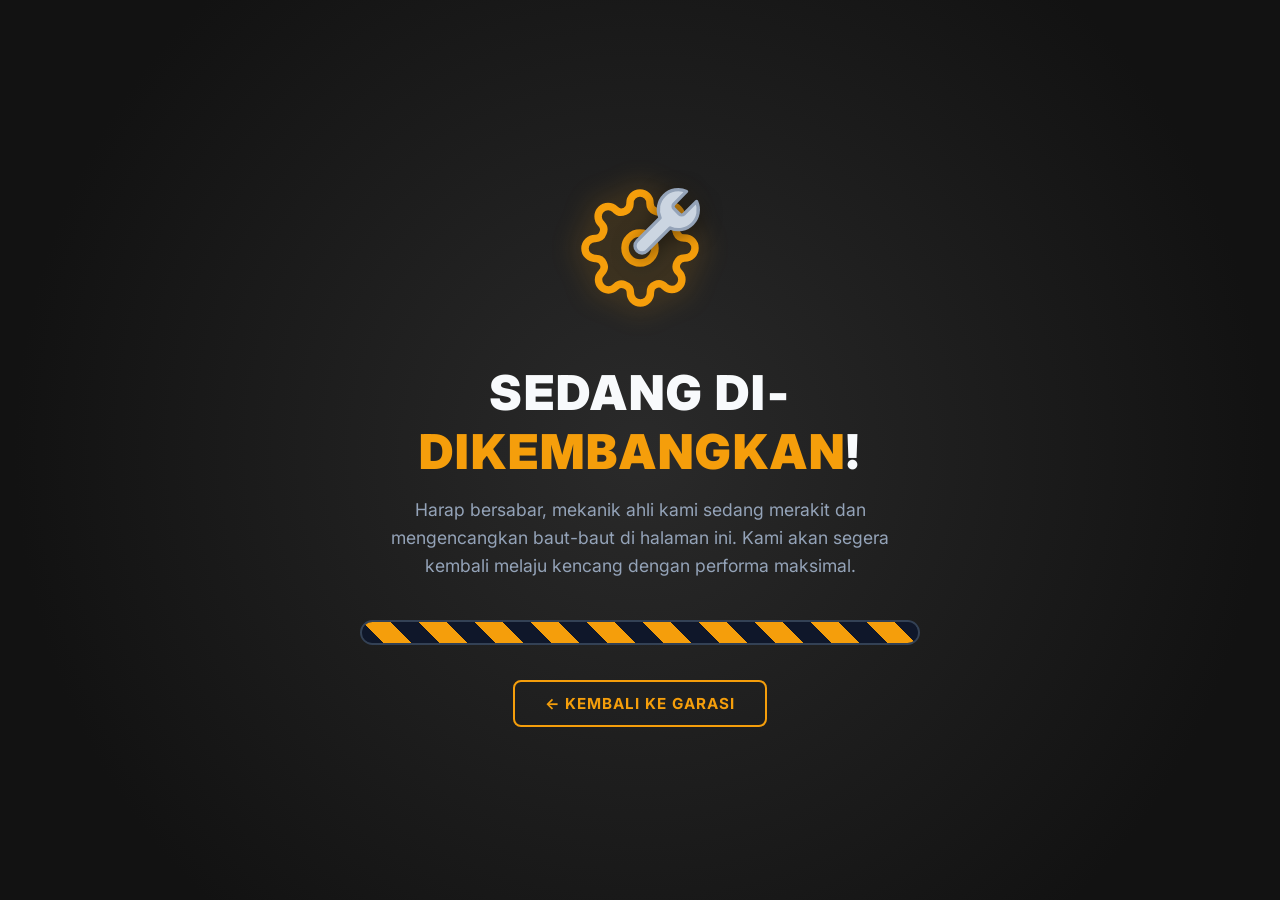
<file: pages/karir.html>
<!DOCTYPE html>
<html lang="id">
<head>
    <meta name="theme-color" content="#222222">
    <meta charset="UTF-8">
    <meta name="viewport" content="width=device-width, initial-scale=1.0">
    <title>Halaman Sedang Dikembangkan</title>
    <link href="https://fonts.googleapis.com/css2?family=Inter:wght@400;700;900&display=swap" rel="stylesheet">
    <style>
        /* Pengaturan Dasar */
        * {
            margin: 0;
            padding: 0;
            box-sizing: border-box;
            font-family: 'Inter', sans-serif;
        }

        body {
            background-color: #121212;
            color: #ffffff;
            display: flex;
            justify-content: center;
            align-items: center;
            min-height: 100vh;
            overflow: hidden;
            position: relative;
        }

        /* Latar Belakang Gradasi Ala Bengkel (Oli/Metalik) */
        body::before {
            content: '';
            position: absolute;
            top: 0;
            left: 0;
            width: 100%;
            height: 100%;
            background: radial-gradient(circle at center, #2a2a2a 0%, #121212 80%);
            z-index: -1;
        }

        .container {
            text-align: center;
            max-width: 600px;
            padding: 40px 20px;
            position: relative;
            z-index: 1;
        }

        /* --- BAGIAN ANIMASI BENGKEL --- */
        .workshop-animation {
            position: relative;
            width: 150px;
            height: 150px;
            margin: 0 auto 40px;
            display: flex;
            justify-content: center;
            align-items: center;
        }

        /* Roda Gigi (Gear) Berputar */
        .gear {
            position: absolute;
            width: 120px;
            height: 120px;
            animation: spin 6s linear infinite;
            filter: drop-shadow(0 0 15px rgba(245, 158, 11, 0.4));
        }

        /* Kunci Pas (Wrench) Mengayun/Mengencangkan */
        .wrench {
            position: absolute;
            width: 80px;
            height: 80px;
            top: 10px;
            right: 10px;
            transform-origin: bottom left;
            animation: tighten 1.5s ease-in-out infinite alternate;
            filter: drop-shadow(0 5px 10px rgba(0, 0, 0, 0.5));
        }

        @keyframes spin {
            0% { transform: rotate(0deg); }
            100% { transform: rotate(360deg); }
        }

        @keyframes tighten {
            0% { transform: rotate(-20deg); }
            100% { transform: rotate(40deg); }
        }

        /* --- TYPOGRAPHY --- */
        h1 {
            font-size: 3rem;
            font-weight: 900;
            color: #f8fafc;
            margin-bottom: 15px;
            text-transform: uppercase;
            letter-spacing: 2px;
        }

        h1 span {
            color: #f59e0b; /* Warna Kuning Oranye (Amber) */
        }

        p {
            font-size: 1.1rem;
            color: #94a3b8;
            line-height: 1.6;
            margin-bottom: 40px;
        }

        /* --- PROGRESS BAR (CAUTION TAPE) --- */
        .caution-wrapper {
            width: 100%;
            height: 25px;
            border-radius: 50px;
            overflow: hidden;
            background-color: #1e293b;
            border: 2px solid #334155;
            box-shadow: inset 0 2px 10px rgba(0,0,0,0.5);
            position: relative;
            margin-bottom: 35px; /* Jarak untuk tombol kembali */
        }

        .caution-tape {
            width: 100%;
            height: 100%;
            background: repeating-linear-gradient(
                45deg,
                #f59e0b,
                #f59e0b 20px,
                #0f172a 20px,
                #0f172a 40px
            );
            background-size: 56px 56px;
            animation: moveTape 2s linear infinite;
        }

        @keyframes moveTape {
            0% { background-position: 0 0; }
            100% { background-position: -56px 0; }
        }

        /* --- TOMBOL KEMBALI --- */
        .back-btn {
            display: inline-block;
            padding: 12px 30px;
            background-color: transparent;
            color: #f59e0b;
            text-decoration: none;
            font-weight: 700;
            border: 2px solid #f59e0b;
            border-radius: 8px;
            transition: all 0.3s ease;
            text-transform: uppercase;
            letter-spacing: 1px;
            font-size: 0.95rem;
        }

        .back-btn:hover {
            background-color: #f59e0b;
            color: #121212;
            box-shadow: 0 0 15px rgba(245, 158, 11, 0.4);
            transform: translateY(-2px);
        }

        /* Responsif */
        @media (max-width: 768px) {
            h1 { font-size: 2.2rem; }
            p { font-size: 1rem; }
            .workshop-animation { width: 120px; height: 120px; margin-bottom: 30px; }
            .gear { width: 100px; height: 100px; }
            .wrench { width: 60px; height: 60px; }
        }
    </style>
</head>
<body>

    <div class="container">
        
        <!-- Animasi Vektor (SVG) -->
        <div class="workshop-animation">
            <!-- SVG Roda Gigi -->
            <svg class="gear" viewBox="0 0 24 24" fill="none" stroke="#f59e0b" stroke-width="1.5" stroke-linecap="round" stroke-linejoin="round">
                <circle cx="12" cy="12" r="3"></circle>
                <path d="M19.4 15a1.65 1.65 0 0 0 .33 1.82l.06.06a2 2 0 0 1 0 2.83 2 2 0 0 1-2.83 0l-.06-.06a1.65 1.65 0 0 0-1.82-.33 1.65 1.65 0 0 0-1 1.51V21a2 2 0 0 1-2 2 2 2 0 0 1-2-2v-.09A1.65 1.65 0 0 0 9 19.4a1.65 1.65 0 0 0-1.82.33l-.06.06a2 2 0 0 1-2.83 0 2 2 0 0 1 0-2.83l.06-.06a1.65 1.65 0 0 0 .33-1.82 1.65 1.65 0 0 0-1.51-1H3a2 2 0 0 1-2-2 2 2 0 0 1 2-2h.09A1.65 1.65 0 0 0 4.6 9a1.65 1.65 0 0 0-.33-1.82l-.06-.06a2 2 0 0 1 0-2.83 2 2 0 0 1 2.83 0l.06.06a1.65 1.65 0 0 0 1.82.33H9a1.65 1.65 0 0 0 1-1.51V3a2 2 0 0 1 2-2 2 2 0 0 1 2 2v.09a1.65 1.65 0 0 0 1 1.51 1.65 1.65 0 0 0 1.82-.33l.06-.06a2 2 0 0 1 2.83 0 2 2 0 0 1 0 2.83l-.06.06a1.65 1.65 0 0 0-.33 1.82V9a1.65 1.65 0 0 0 1.51 1H21a2 2 0 0 1 2 2 2 2 0 0 1-2 2h-.09a1.65 1.65 0 0 0-1.51 1z"></path>
            </svg>
            
            <!-- SVG Kunci Pas -->
            <svg class="wrench" viewBox="0 0 24 24" fill="#cbd5e1" stroke="#94a3b8" stroke-width="1" stroke-linecap="round" stroke-linejoin="round">
                <path d="M14.7 6.3a1 1 0 0 0 0 1.4l1.6 1.6a1 1 0 0 0 1.4 0l3.77-3.77a6 6 0 0 1-7.94 7.94l-6.91 6.91a2.12 2.12 0 0 1-3-3l6.91-6.91a6 6 0 0 1 7.94-7.94l-3.76 3.76z"></path>
            </svg>
        </div>

        <!-- Teks Pemberitahuan -->
        <h1>SEDANG DI-<span>DIKEMBANGKAN</span>!</h1>
        <p>Harap bersabar, mekanik ahli kami sedang merakit dan mengencangkan baut-baut di halaman ini. Kami akan segera kembali melaju kencang dengan performa maksimal.</p>

        <!-- Garis Pembatas Proyek Ala Konstruksi/Bengkel -->
        <div class="caution-wrapper">
            <div class="caution-tape"></div>
        </div>

        <!-- Tombol Kembali -->
        <!-- Gunakan href="javascript:history.back()" untuk kembali ke halaman sebelumnya secara otomatis, atau ganti dengan link beranda Anda misal href="index.html" -->
        <a href="javascript:history.back()" class="back-btn">
            &larr; Kembali ke Garasi
        </a>

    </div>

</body>
</html>
</file>
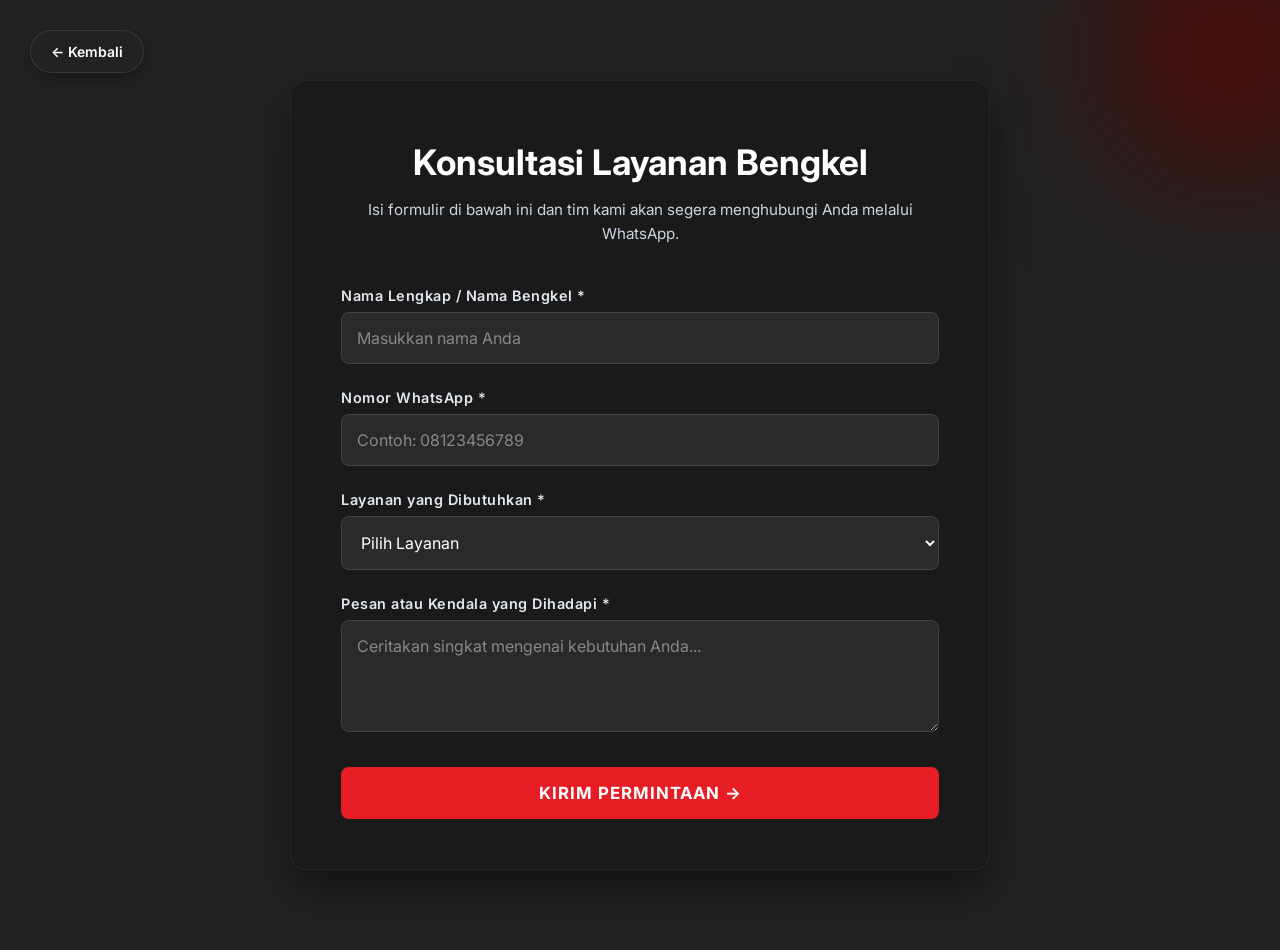
<file: pages/pendaftaran.html>
<!DOCTYPE html>
<html lang="id">
<head>
    <meta name="theme-color" content="#222222">
    <meta charset="UTF-8">
    <meta name="viewport" content="width=device-width, initial-scale=1.0">
    <title>Pendaftaran & Konsultasi - Performance Group</title>
    <link rel="icon" type="image/png" href="../images/FAVICON.svg">
    
    <!-- Menghubungkan ke file CSS Utama -->
    <link rel="stylesheet" href="../style.css">

    <!-- CSS Tambahan Khusus untuk Halaman Pendaftaran Murni -->
    <style>
        /* Tombol Kembali di Pojok Kiri Atas */
        .btn-back-corner {
            position: absolute;
            top: 30px;
            left: 30px;
            background-color: #222222;
            color: #ffffff;
            padding: 12px 20px;
            border-radius: 50px;
            text-decoration: none;
            font-weight: 600;
            font-size: 14px;
            box-shadow: 0 4px 15px rgba(0,0,0,0.3);
            z-index: 1000;
            display: flex;
            align-items: center;
            gap: 8px;
            border: 1px solid rgba(255, 255, 255, 0.1);
            transition: all 0.3s ease;
        }

        .btn-back-corner:hover {
            background-color: #e61d25;
            transform: translateY(-3px);
            box-shadow: 0 6px 20px rgba(230, 29, 37, 0.4);
        }

        /* Penyesuaian form section untuk mengisi tinggi layar penuh */
        .form-section {
            min-height: 100vh !important;
            display: flex;
            align-items: center;
            justify-content: center;
            padding: 80px 5%;
        }

        /* PERBAIKAN: Membatasi textarea agar hanya bisa ditarik vertikal (ke bawah) */
        .input-group textarea {
            resize: vertical;
            max-height: 300px; /* Batas maksimal tarikan ke bawah */
        }

        @media (max-width: 768px) {
            .btn-back-corner {
                top: 20px;
                left: 20px;
                padding: 10px 16px;
                font-size: 13px;
            }
        }
    </style>
</head>
<body>

    <!-- Tombol Kembali Pojok Kiri Atas -->
    <a href="../index.html" class="btn-back-corner" title="Kembali ke Beranda">
        &larr; Kembali
    </a>

    <!-- SECTION PENDAFTARAN -->
    <section class="form-section" id="pendaftaran">
        <div class="form-container" style="width: 100%; max-width: 700px; margin: auto;">
            <div class="form-header">
                <h1 class="section-title text-white" style="margin-top: 10px;">Konsultasi Layanan Bengkel</h1>
                <p class="form-subtitle">Isi formulir di bawah ini dan tim kami akan segera menghubungi Anda melalui WhatsApp.</p>
            </div>

            <!-- Endpoint Formspree -->
            <form action="https://formspree.io/f/mwleedyp" method="POST" class="custom-form">
                
                <div class="input-group">
                    <label for="nama_lengkap">Nama Lengkap / Nama Bengkel *</label>
                    <input type="text" id="nama_lengkap" name="nama_lengkap" placeholder="Masukkan nama Anda" required>
                </div>

                <div class="input-group">
                    <label for="nomor_wa">Nomor WhatsApp *</label>
                    <input type="tel" id="nomor_wa" name="nomor_wa" placeholder="Contoh: 08123456789" required minlength="10" pattern="[0-9]{10,}" title="Harap masukkan minimal 10 digit angka" oninput="this.value = this.value.replace(/[^0-9]/g, '')">
                </div>

                <div class="input-group">
                    <label for="layanan">Layanan yang Dibutuhkan *</label>
                    <select id="layanan" name="layanan" required>
                        <option value="" disabled selected>Pilih Layanan</option>
                        <option value="PRFM">Manajemen Operasional Bengkel</option>
                        <option value="Solusi Akademi">Ekosistem Pertumbuhan Bisnis</option>
                        <option value="Towing PRFM">Manajemen SDM & Organisasi</option>
                        <option value="Edukasi Otomotif">Digitalisasi & Sistem</option>
                        <option value="Edukasi Otomotif">Pelatihan & Pengembangan Kapabilitas</option>
                        <option value="Edukasi Otomotif">Audit, Pengendalian Mutu & Perbaikan Berkelanjutan</option>
                    </select>
                </div>

                <div class="input-group">
                    <label for="pesan">Pesan atau Kendala yang Dihadapi *</label>
                    <textarea id="pesan" name="pesan" rows="4" placeholder="Ceritakan singkat mengenai kebutuhan Anda..." required></textarea>
                </div>

                <!-- Tombol Submit -->
                <button type="submit" class="btn-submit">
                    Kirim Permintaan &rarr;
                </button>
            </form>
        </div>
    </section>

    <!-- Script Menu Mobile -->
    <script src="../script.js"></script>
</body>
</html>
</file>
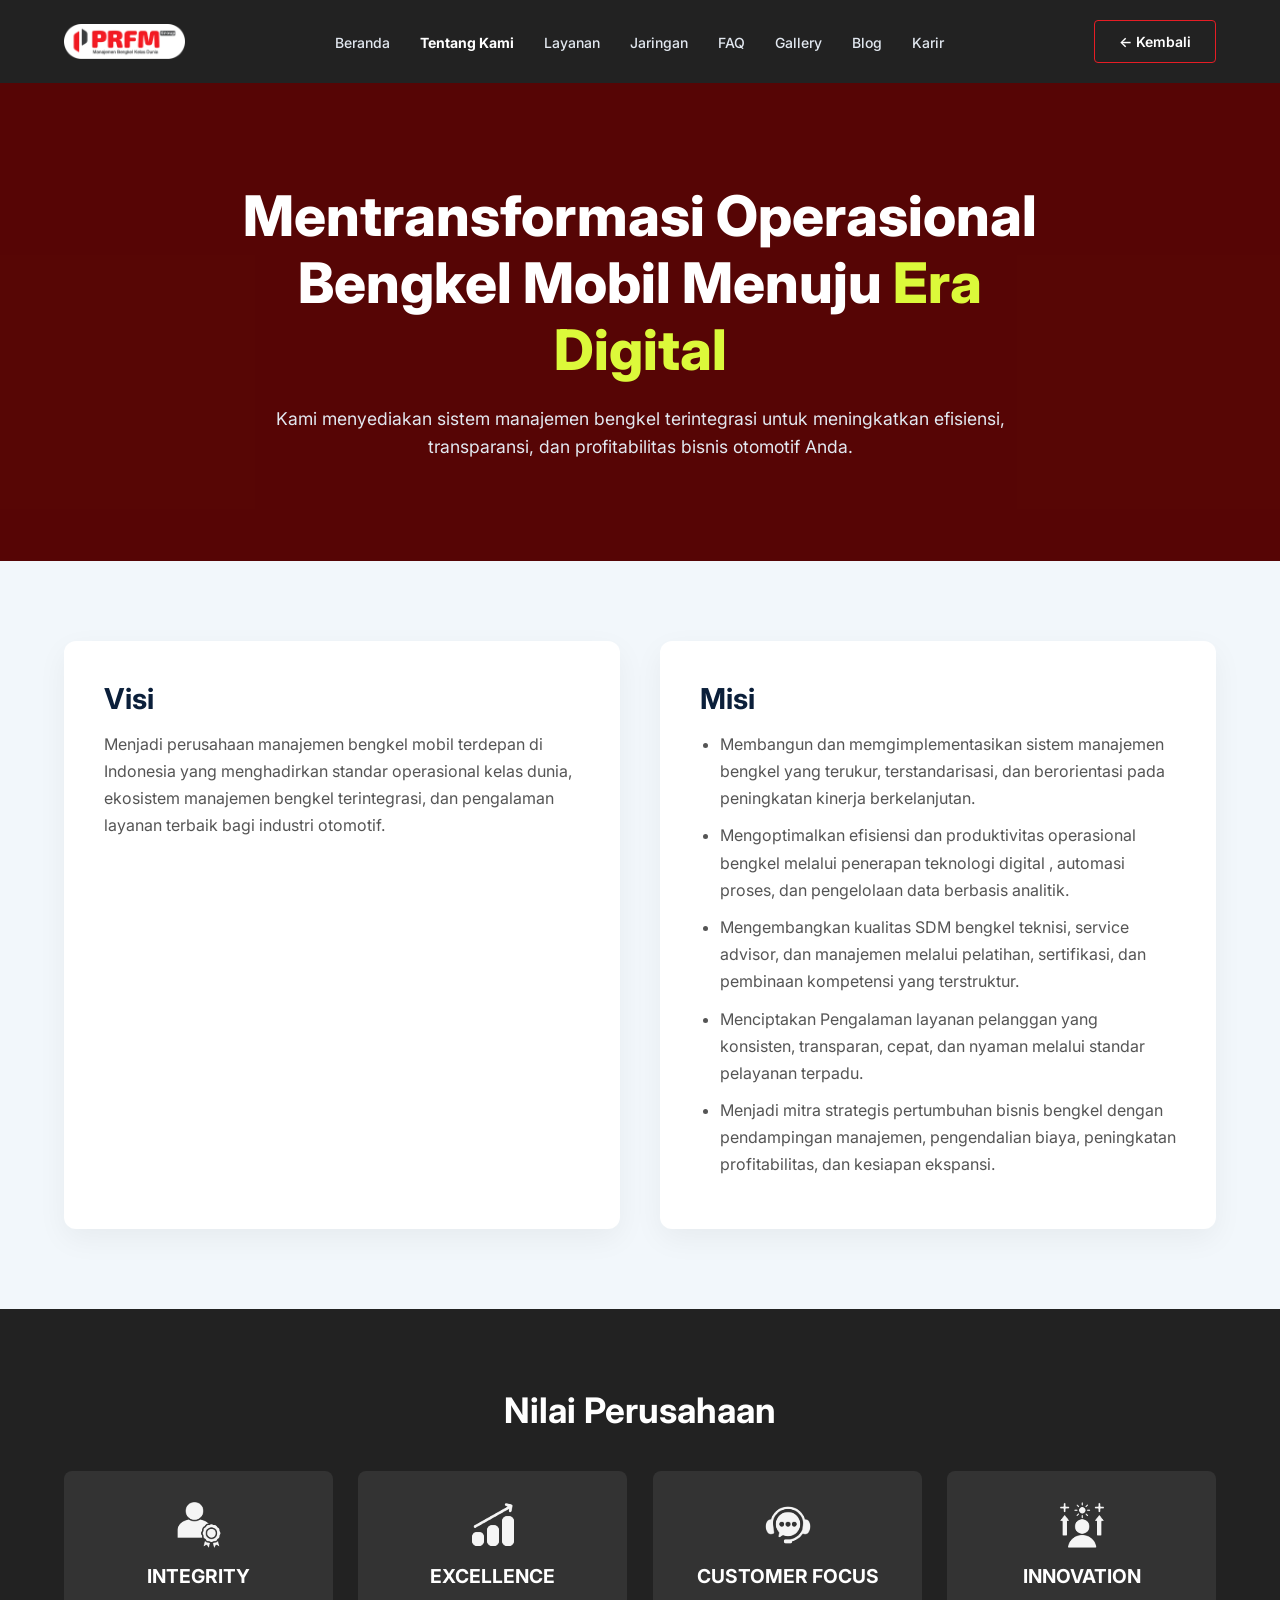
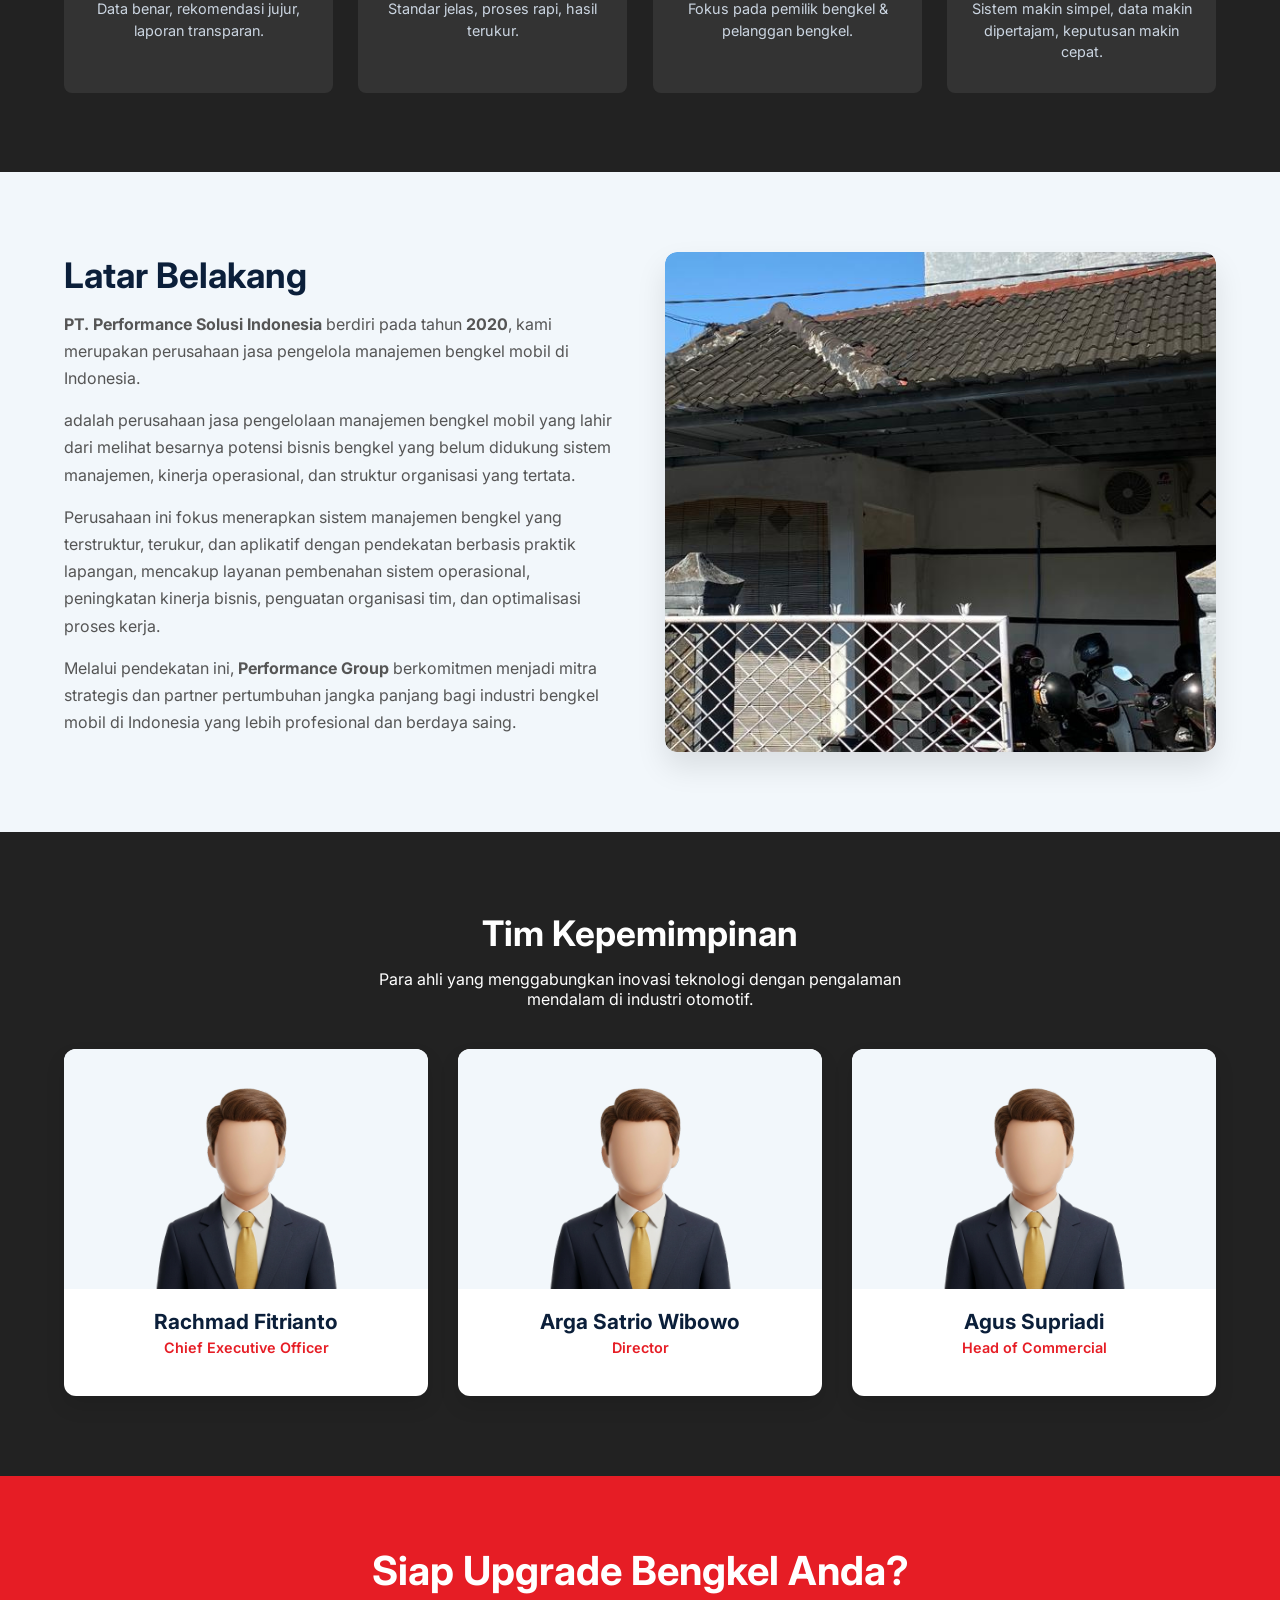
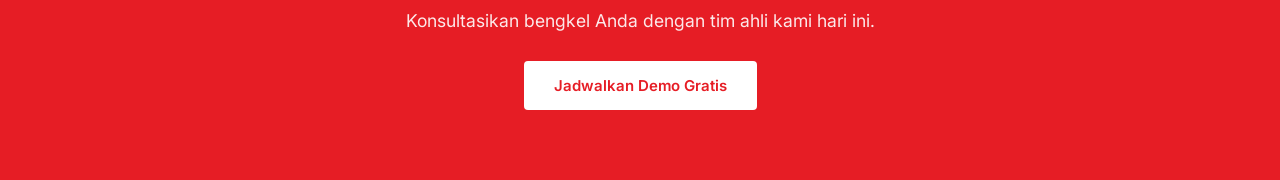
<file: pages/tentang-kami.html>
<!DOCTYPE html>
<html lang="id">
<head>
    <meta name="theme-color" content="#222222">
    <meta charset="UTF-8">
    <meta name="viewport" content="width=device-width, initial-scale=1.0">
    <meta name="description" content="Tentang Kami - Menjadi mitra teknologi terdepan dalam digitalisasi ekosistem bengkel otomotif di Indonesia melalui sistem manajemen terintegrasi.">
    <title>Tentang Kami | Solusi Manajemen Bengkel Era Digital</title>
    <link rel="icon" type="image/png" href="../images/FAVICON.svg">
    
    <!-- Menghubungkan file CSS -->
    <link rel="stylesheet" href="../style.css">
</head>
<body>

    <!-- Header / Navigation -->
    <header>
        <a href="../index.html" class="logo" title="Kembali ke Beranda">
            <img src="../images/LOGO PRFM2.png" alt="Logo Performance Group PRFM">
        </a>
        
        <!-- Tombol Hamburger Menu -->
        <div class="menu-toggle" id="mobile-menu">
            <span class="bar"></span>
            <span class="bar"></span>
            <span class="bar"></span>
        </div>

        <nav class="nav-menu">
            <ul>
                <li><a href="../index.html">Beranda</a></li>
                <li><a href="tentang-kami.html" class="active">Tentang Kami</a></li>
                <li><a href="../index.html#layanan">Layanan</a></li>
                <li><a href="/index.html#jaringan">Jaringan</a></li>
                <li><a href="#faq">FAQ</a></li>
                <li><a href="../index.html#gallery">Gallery</a></li>
                <li><a href="#blog">Blog</a></li>
                <li><a href="karir.html">Karir</a></li>
            </ul>
        </nav>
        
        <!-- Tombol Kembali ke Beranda -->
        <a href="../index.html" class="btn-nav btn-back" style="text-decoration: none;">
            &larr; Kembali
        </a>
    </header>

    <main>
        <!-- 1. Hero Section (Banner Utama) -->
        <section class="tk-hero">
            <div class="tk-hero-bg"></div>
            <div class="tk-hero-overlay"></div>
            <div class="tk-hero-content">
                <h1>Mentransformasi Operasional Bengkel Mobil Menuju <span>Era Digital</span></h1>
                <p>Kami menyediakan sistem manajemen bengkel terintegrasi untuk meningkatkan efisiensi, transparansi, dan profitabilitas bisnis otomotif Anda.</p>
            </div>
        </section>

        <!-- 2. Visi & Misi -->
        <section class="tk-section tk-light-bg">
            <div class="tk-container tk-vision-mission">
                <div class="vm-box vision">
                    <h2>Visi</h2>
                    <p>Menjadi perusahaan manajemen bengkel mobil terdepan di Indonesia yang menghadirkan standar operasional kelas dunia, ekosistem manajemen bengkel terintegrasi, dan pengalaman layanan terbaik bagi industri otomotif.</p>
                </div>
                <div class="vm-box mission">
                    <h2>Misi</h2>
                    <ul>
                        <li>Membangun dan memgimplementasikan sistem manajemen bengkel yang terukur, terstandarisasi, dan berorientasi pada peningkatan kinerja berkelanjutan.</li>
                        <li>Mengoptimalkan efisiensi dan produktivitas operasional bengkel melalui penerapan teknologi digital , automasi proses, dan pengelolaan data berbasis analitik.</li>
                        <li>Mengembangkan kualitas SDM bengkel teknisi, service advisor, dan manajemen melalui pelatihan, sertifikasi, dan pembinaan kompetensi yang terstruktur.</li>
                        <li>Menciptakan Pengalaman layanan pelanggan yang konsisten, transparan, cepat, dan nyaman melalui standar pelayanan terpadu.</li>
                        <li>Menjadi mitra strategis pertumbuhan bisnis bengkel dengan pendampingan manajemen, pengendalian biaya, peningkatan profitabilitas, dan kesiapan ekspansi.</li>
                    </ul>
                </div>
            </div>
        </section>

        <!-- 3. Nilai Utama Perusahaan (Core Values) -->
        <section class="tk-section tk-dark-bg">
            <div class="tk-container text-center">
                <h2 class="section-title text-white">Nilai Perusahaan</h2>
                
                <div class="tk-values-grid">
    <!-- Kotak 1 -->
    <div class="value-card">
        <div class="value-icon">
            <img src="../images/TENTANG KAMI/PROFESIONAL.svg" alt="Ikon Profesionalisme">
        </div>
        <h3>INTEGRITY</h3>
        <p>Data benar, rekomendasi jujur, laporan transparan.</p>
    </div>

    <!-- Kotak 2 -->
    <div class="value-card">
        <div class="value-icon">
            <img src="../images/TENTANG KAMI/RESULT.svg" alt="Ikon Result">
        </div>
        <h3>EXCELLENCE</h3>
        <p>Standar jelas, proses rapi, hasil terukur.</p>
    </div>

    <!-- Kotak 3 -->
    <div class="value-card">
        <div class="value-icon">
            <img src="../images/TENTANG KAMI/CUSTOMER.svg" alt="Ikon Integritas Data">
        </div>
        <h3>CUSTOMER FOCUS</h3>
        <p>Fokus pada pemilik bengkel & pelanggan bengkel.</p>
    </div>

    <!-- Kotak 4 -->
    <div class="value-card">
        <div class="value-icon">
            <img src="../images/TENTANG KAMI/MINDSET.svg" alt="Ikon Orientasi Solusi">
        </div>
        <h3>INNOVATION</h3>
        <p>Sistem makin simpel, data makin dipertajam, keputusan makin cepat.</p>
    </div>
                </div>
            </div>
        </section>

        <!-- 4. Sejarah Singkat (Our Story) -->
        <section class="tk-section tk-light-bg">
            <div class="tk-container tk-story">
                <div class="story-content">
                    <h2 class="section-title">Latar Belakang</h2>
                    <p><strong>PT. Performance Solusi Indonesia</strong> berdiri pada tahun <strong>2020</strong>, kami merupakan perusahaan jasa pengelola manajemen bengkel mobil di Indonesia.</p>
                    <p>adalah perusahaan jasa pengelolaan manajemen bengkel mobil yang lahir dari melihat besarnya potensi bisnis bengkel yang belum didukung sistem manajemen, kinerja operasional, dan struktur organisasi yang tertata.</p>
                    <p>Perusahaan ini fokus menerapkan sistem manajemen bengkel yang terstruktur, terukur, dan aplikatif dengan pendekatan berbasis praktik lapangan, mencakup layanan pembenahan sistem operasional, peningkatan kinerja bisnis, penguatan organisasi tim, dan optimalisasi proses kerja.</p>
                    <p>Melalui pendekatan ini, <strong>Performance Group</strong> berkomitmen menjadi mitra strategis dan partner pertumbuhan jangka panjang bagi industri bengkel mobil di Indonesia yang lebih profesional dan berdaya saing.</p>
                </div>
                <div class="story-image">
                    <img src="../images/TENTANG KAMI/LATAR.svg" alt="Tim mekanik dan teknologi berkolaborasi membangun sistem bengkel">
                </div>
            </div>
        </section>

        <!-- 5. Tim Kepemimpinan (Leadership Team) -->
        <section class="tk-section tk-dark-bg">
            <div class="tk-container text-center">
                <h2 class="section-title text-white">Tim Kepemimpinan</h2>
                <p class="section-subtitle text-white">Para ahli yang menggabungkan inovasi teknologi dengan pengalaman mendalam di industri otomotif.</p>
                
                <div class="tk-team-grid">
                    <!-- Profil 1 -->
                    <div class="team-card">
                        <img src="../images/TENTANG KAMI/AVATAR.svg" alt="Foto CEO">
                        <h4>Rachmad Fitrianto</h4>
                        <p>Chief Executive Officer</p>
                    </div>
                    <!-- Profil 2 -->
                    <div class="team-card">
                        <img src="../images/TENTANG KAMI/AVATAR.svg" alt="Foto Director">
                        <h4>Arga Satrio Wibowo</h4>
                        <p>Director</p>
                    </div>
                    <!-- Profil 3 -->
                    <div class="team-card">
                        <img src="../images/TENTANG KAMI/AVATAR.svg" alt="Foto Head of Commercial">
                        <h4>Agus Supriadi</h4>
                        <p>Head of Commercial</p>
                    </div>
                </div>
            </div>
        </section>

        <!-- 6. Call to Action (Ajakan Bertindak) -->
        <section class="tk-cta-section">
            <div class="tk-container text-center">
                <h2>Siap Upgrade Bengkel Anda?</h2>
                <p>Konsultasikan bengkel Anda dengan tim ahli kami hari ini.</p>
                <div class="cta-buttons">
                    <a href="https://wa.me/6282210229588" class="btn-primary" style="text-decoration: none; width: fit-content;">Jadwalkan Demo Gratis</a>
                </div>
            </div>
        </section>
    </main>

    <!-- Script Hamburger Menu -->
    <script>
        const menuToggle = document.querySelector('#mobile-menu');
        const navMenu = document.querySelector('.nav-menu');
        const btnNav = document.querySelector('.btn-nav');

        menuToggle.addEventListener('click', () => {
            menuToggle.classList.toggle('is-active'); 
            navMenu.classList.toggle('active');       
            btnNav.classList.toggle('active');        
        });
    </script>
</body>
</html>
</file>
<file: style.css>
/* =========================================
   1. GLOBAL & FONT
   ========================================= */
@import url('https://fonts.googleapis.com/css2?family=Inter:wght@400;500;600;700;800&display=swap');

* {
    margin: 0;
    padding: 0;
    box-sizing: border-box;
    font-family: 'Inter', sans-serif;
}

html, body {
    background-color: #222222;
    color: #ffffff;
    overflow-x: hidden;
    /* Mengunci area pantulan scroll agar tidak menampilkan warna lain */
    overscroll-behavior-y: none; 
}

/* =========================================
   2. HEADER & NAVIGATION
   ========================================= */
header {
    display: flex;
    justify-content: space-between;
    align-items: center;
    padding: 20px 5%;
    background-color: #222222;
    position: sticky; 
    top: 0;           
    z-index: 999;     
}

.logo {
    font-size: 24px;
    font-weight: 700;
    display: flex;
    align-items: center;
}

.logo img {
    height: 35px; 
    width: auto;  
    max-width: 100%; 
    display: block;
}

.nav-menu {
    display: flex;
    align-items: center;
}

.menu-toggle {
    display: none;
    flex-direction: column;
    cursor: pointer;
    gap: 5px;
    z-index: 1000;
}

.menu-toggle .bar {
    width: 25px;
    height: 3px;
    background-color: #ffffff;
    transition: transform 0.3s ease, opacity 0.3s ease;
    border-radius: 3px;
}

.nav-menu ul {
    display: flex;
    list-style: none;
    gap: 30px;
    margin: 0; 
    padding: 0;
}

.nav-menu ul li a {
    color: #e2e8f0;
    text-decoration: none;
    font-size: 14px;
    font-weight: 500;
    padding-bottom: 8px;
    transition: color 0.2s ease;
}

.nav-menu ul li a:hover,
.nav-menu ul li a.active {
    color: #ffffff;
}

.nav-menu ul li a.active {
    font-weight: 700; 
}

.btn-nav {
    background-color: #e61d25;
    color: white;
    border: none;
    padding: 12px 24px;
    font-size: 14px;
    font-weight: 600;
    border-radius: 4px;
    cursor: pointer;
    transition: background-color 0.2s ease;
    white-space: nowrap; 
}

.btn-nav:hover {
    background-color: #cc181f;
}

/* =========================================
   3. HERO SECTION
   ========================================= */
.hero {
    position: relative;
    min-height: calc(100vh - 90px); 
    display: flex;
    align-items: center;
    padding: 40px 0 60px 0; 
    overflow: hidden; 
}

.hero-bg-image {
    position: absolute;
    top: 0;
    right: 0;
    width: 55%;
    height: 100%;
    background-image: url('https://images.unsplash.com/photo-1628577478162-d4d00467c627?q=80&w=1170&auto=format&fit=crop');
    background-size: cover;
    background-position: center;
    z-index: 1;
}

.hero-light-blue-layer {
    position: absolute;
    top: 0;
    left: 0;
    width: 94%; 
    height: 100%;
    background-color: #9C2328;
    z-index: 2;
    clip-path: polygon(0 0, 65% 0%, 60% 22%, 83% 100%, 0% 100%);
}

.hero-dark-blue-layer {
    position: absolute;
    top: 0;
    left: 0;
    width: 93%; 
    height: 100%;
    background-color: #600100;
    z-index: 3;
    clip-path: polygon(0 0, 65% 0%, 60% 22%, 83% 100%, 0% 100%);
}

.hero-content {
    position: relative;
    z-index: 5;
    width: 60%; 
    padding: 0 5%;
    display: flex;
    flex-direction: column;
    gap: 20px;
}

.main-title {
    font-size: 48px;
    font-weight: 800;
    line-height: 1.2;
}

.main-title span {
    color: #dcf93a;
}

.description {
    color: #cbd5e1;
    font-size: 16px;
    line-height: 1.6;
    max-width: 90%;
    margin-bottom: 10px;
}

.cta-group {
    display: flex;
    gap: 15px;
    margin-bottom: 40px;
}

.btn-primary, .btn-secondary {
    padding: 15px 30px;
    font-size: 15px;
    font-weight: 600;
    border-radius: 4px;
    cursor: pointer;
    display: flex;
    align-items: center;
    gap: 10px;
}

.btn-primary {
    background-color: #e61d25;
    color: white;
    border: none;
}

.btn-secondary {
    background-color: transparent;
    color: white;
    border: 1px solid #f5f5f5;
    transition: background-color 0.2s ease;
}

.btn-secondary:hover {
    background-color: rgba(255, 255, 255, 0.1);
}

/* =========================================
   4. FEATURES GRID
   ========================================= */
.features-row {
    display: grid;
    grid-template-columns: repeat(4, 1fr); 
    gap: 5px; 
    padding: 2px;
    width: 100%; 
}

.feature-item {
    display: flex;
    align-items: center; 
    gap: 10px; 
    padding: 10px; 
    border-radius: 6px; 
    white-space: nowrap; 
    position: relative; 
}

.feature-item::after {
    content: "";
    position: absolute;
    top: 50%;
    right: -2.5px; 
    transform: translateY(-50%);
    width: 1px;
    height: 70%;
    background-color: rgba(255, 255, 255, 0.2); 
}

.feature-item:last-child::after {
    display: none;
}

.feature-icon img {
    width: 32px;  
    height: 32px; 
    object-fit: contain; 
}

.feature-text h4 {
    margin: 0 0 3px 0; 
    font-size: 16px; 
    color: #f5f5f5;
}

.feature-text p {
    margin: 0; 
    font-size: 12px; 
    color: #666666;
    line-height: 1.4;
}

/* =========================================
   5. TENTANG KAMI & STATISTIK 
   ========================================= */
.about-overview {
    background-color: #f2f7fb; 
    padding: 80px 5%;
}

.about-container {
    max-width: 1200px;
    margin: 0 auto;
    display: flex;
    align-items: center;
    justify-content: space-between;
    gap: 40px;
}

.about-left {
    flex: 1;
    max-width: 45%;
}

.about-left .badge {
    color: #e63946;
    font-size: 0.85rem;
    font-weight: 700;
    letter-spacing: 1.5px;
    text-transform: uppercase;
    display: block;
    margin-bottom: 10px;
}

.about-left h2 {
    font-size: 2.2rem;
    color: #0b1f3a;
    line-height: 1.2;
    margin-bottom: 20px;
}

.about-left p {
    color: #555;
    line-height: 1.6;
    margin-bottom: 25px;
}

.btn-text {
    color: #1a73e8;
    text-decoration: none;
    font-weight: 600;
    font-size: 1rem;
    display: inline-flex;
    align-items: center;
    transition: color 0.2s ease;
}

.btn-text:hover {
    color: #0d47a1;
}

.divider {
    width: 2px;
    height: 200px;
    background-color: #dbe4f0;
}

.about-right {
    flex: 1;
    max-width: 50%;
}

.stat-grid {
    display: grid;
    grid-template-columns: 1fr 1fr;
    gap: 40px 20px;
}

.stat-item {
    display: flex;
    align-items: flex-start;
    gap: 16px;
}

.stat-icon {
    color: #1a73e8;
    display: flex;
    align-items: center;
    justify-content: center;
}

.stat-icon img {
    width: 42px;
    height: 42px;
    object-fit: contain; 
    display: block;
}

.stat-info h3 {
    font-size: 2.5rem;
    color: #9C2328;
    margin: 0 0 5px 0;
    line-height: 1;
    display: flex;
    align-items: center;
}

.stat-info p {
    margin: 0;
    color: #444;
    font-size: 0.95rem;
    font-weight: 500;
}

/* =========================================
   6. SECTION LAYANAN KAMI 
   ========================================= */
.layanan-section {
    background-color: #600100;
    padding: 80px 5%;
}

.layanan-container {
    max-width: 1200px;
    margin: 0 auto;
}

.layanan-header-row {
    display: flex;
    justify-content: center; 
    align-items: center;
    text-align: center;
    margin-bottom: 40px;
}

.layanan-grid {
    display: grid;
    grid-template-columns: repeat(3, 1fr); 
    gap: 25px;
}

.layanan-card {
    background-color: #ffffff;
    border-radius: 12px;
    overflow: hidden; 
    box-shadow: 0 10px 25px rgba(0, 0, 0, 0.1);
    display: flex;
    flex-direction: column;
    transition: transform 0.2s ease;
    will-change: transform;
}

.layanan-card:hover {
    transform: translateY(-5px);
}

.layanan-img {
    width: 100%;
    height: 200px;
    background-color: #f8f9fa; 
}

.layanan-img img {
    width: 100%;
    height: 100%;
    object-fit: cover; 
    display: block;
}

.layanan-content {
    padding: 25px;
    display: flex;
    flex-direction: column;
    flex-grow: 1; 
}

.layanan-content h3 {
    font-size: 1.25rem;
    color: #0b1f3a;
    margin-bottom: 12px;
}

.layanan-content p.meliputi-title {
    font-size: 0.95rem;
    color: #0b1f3a; 
    margin: 5px 0 10px 0;
}

.layanan-content .layanan-list {
    color: #555555; 
    list-style-type: disc; 
    padding-left: 20px; 
    font-size: 0.9rem;
    line-height: 1.6;
    flex-grow: 1; 
}

.layanan-content .layanan-list li {
    margin-bottom: 8px; 
}

/* =========================================
   7. JARINGAN & UNIT BISNIS
   ========================================= */
.jaringan-index {
    background-color: #F2F7FB;
    padding: 80px 5%;
}
.jaringan-container {
    max-width: 1200px;
    margin: 0 auto;
}

.jaringan-grid {
    display: grid;
    grid-template-columns: repeat(5, 1fr);
    gap: 20px;
}

.unit-grid {
    display: grid;
    grid-template-columns: repeat(3, 1fr);
    gap: 20px;
}

.jaringan-card {
    background-color: #f5f5f5; 
    border-radius: 12px;
    padding: 20px;
    box-shadow: 0 4px 10px rgba(0, 0, 0, 0.05); 
    outline: 2px solid transparent;
    transition: outline 0.2s ease, transform 0.2s ease;
    display: flex;
    flex-direction: column;
    align-items: center;
    will-change: transform;
}

.jaringan-card:hover {
    outline: 2px solid #600100; 
    transform: translateY(-5px);
}

.jaringan-card .card-img {
    width: 90%; 
    height: 140px;
    object-fit: cover;
    border-radius: 8px;
    margin-bottom: 15px;
}

.jaringan-card h4 {
    color: #0b1f3a;
    font-size: 1.1rem;
    margin-bottom: 10px;
    text-align: center;
}

.jaringan-card p {
    color: #555555;
    font-size: 0.9rem;
    text-align: center;
    margin-bottom: 20px;
    flex-grow: 1; 
}

.btn-lokasi {
    background-color: #600100;
    color: #f5f5f5;
    padding: 10px 24px;
    border-radius: 6px;
    text-decoration: none;
    font-weight: 600;
    font-size: 0.9rem;
    display: inline-block;
    transition: opacity 0.2s ease;
    text-align: center;
    margin-top: auto;
}

.btn-lokasi:hover {
    opacity: 0.85;
}

/* =========================================
   8. BLOG / ARTIKEL 
   ========================================= */
.blog-index {
    background-color: #600100;
    padding: 80px 5%;
    color: #333;
}
.blog-container {
    max-width: 1200px;
    margin: 0 auto;
}
.blog-grid {
    display: grid;
    grid-template-columns: repeat(3, 1fr);
    gap: 30px;
    margin-top: 40px;
}
.blog-card {
    background-color: #ffffff;
    border-radius: 12px;
    overflow: hidden;
    box-shadow: 0 10px 25px rgba(0,0,0,0.05);
    transition: transform 0.2s ease, box-shadow 0.2s ease;
    display: flex;
    flex-direction: column;
    will-change: transform;
}
.blog-card:hover {
    transform: translateY(-5px);
    box-shadow: 0 15px 35px rgba(0,0,0,0.1);
}
.blog-img img {
    width: 100%;
    height: 220px;
    object-fit: cover;
    display: block;
}
.blog-content {
    padding: 25px;
    display: flex;
    flex-direction: column;
    flex-grow: 1;
}
.blog-date {
    font-size: 0.85rem;
    color: #e61d25;
    font-weight: 600;
    display: block;
    margin-bottom: 10px;
}
.blog-content h3 {
    font-size: 1.25rem;
    color: #0b1f3a;
    margin-bottom: 15px;
    line-height: 1.4;
}
.blog-content p {
    color: #555;
    font-size: 0.95rem;
    line-height: 1.6;
    margin-bottom: 25px;
    flex-grow: 1;
}
.blog-link {
    color: #1a73e8;
    text-decoration: none;
    font-weight: 600;
    font-size: 0.95rem;
    display: inline-block;
    margin-top: auto;
}
.blog-link:hover {
    text-decoration: underline;
}

/* =========================================
   9. FOOTER
   ========================================= */
.footer-section {
    background-color: #222222;
    color: #e2e8f0;
    padding: 70px 5% 20px;
}
.footer-container {
    max-width: 1200px;
    margin: 0 auto;
    display: grid;
    grid-template-columns: 2fr 1fr 1fr 1fr;
    gap: 40px;
    margin-bottom: 50px;
}
.footer-col h3 {
    color: #ffffff;
    font-size: 1.2rem;
    margin-bottom: 25px;
    position: relative;
    padding-bottom: 10px;
}
.footer-col h3::after {
    content: '';
    position: absolute;
    left: 0;
    bottom: 0;
    width: 40px;
    height: 3px;
    background-color: #e61d25;
}
.footer-col p {
    line-height: 1.6;
    font-size: 0.95rem;
    color: #cbd5e1;
}
.footer-col ul {
    list-style: none;
    padding: 0;
}
.footer-col ul li {
    margin-bottom: 15px;
}
.footer-col ul li a, .footer-col p a {
    color: #cbd5e1;
    text-decoration: none;
    transition: color 0.2s ease;
}
.footer-col ul li a:hover, .footer-col p a:hover {
    color: #e61d25;
}
.footer-bottom {
    border-top: 1px solid rgba(255,255,255,0.1);
    padding-top: 25px;
    text-align: center;
    font-size: 0.9rem;
    color: #888;
}

/* =========================================
   10. FAQ ACCORDION
   ========================================= */
.faq-section {
    background-color: #600100; 
    padding: 80px 5%;
}

.faq-container {
    max-width: 900px; 
    margin: 0 auto;
}

.accordion {
    display: flex;
    flex-direction: column;
    gap: 15px; 
}

.accordion-item {
    background-color: #9C2328; 
    border-radius: 8px;
    overflow: hidden;
    box-shadow: 0 5px 15px rgba(0, 0, 0, 0.2);
    border: 1px solid rgba(255, 255, 255, 0.1);
}

.accordion-header {
    width: 100%;
    padding: 20px 25px;
    background: transparent;
    border: none;
    text-align: left;
    color: #ffffff;
    font-size: 1.1rem;
    font-weight: 600;
    cursor: pointer;
    display: flex;
    justify-content: space-between;
    align-items: center;
    transition: background-color 0.2s ease, padding-left 0.2s ease;
}

.accordion-header:hover {
    background-color: #222222;
    padding-left: 30px; 
}

.accordion-header.active {
    background-color: #222222;
    border-bottom: 1px solid rgba(255,255,255,0.05);
}

.accordion-header::after {
    content: '+';
    font-size: 1.8rem;
    font-weight: 400;
    transition: transform 0.3s ease, color 0.2s ease;
    color: #dcf93a; 
}

.accordion-header.active::after {
    transform: rotate(135deg); 
    color: #e61d25;
}

.accordion-content {
    max-height: 0;
    overflow: hidden;
    transition: max-height 0.4s cubic-bezier(0.2, 0.8, 0.2, 1);
    background-color: #ffffff; 
    color: #333333;
}

.accordion-content p {
    padding: 20px 25px;
    margin: 0;
    line-height: 1.6;
    font-size: 0.95rem;
}

/* =========================================
   11. GALLERY CAROUSEL
   ========================================= */
.gallery-section {
    background-color: #f5f5f5; 
    padding: 80px 0;
    overflow: hidden;
    width: 100%;
}

.gallery-container {
    max-width: 1200px;
    margin: 0 auto;
    text-align: center;
}

.gallery-title {
    font-size: 2.2rem;
    color: #0b1f3a;
    margin-bottom: 40px;
    font-weight: 700;
}

.carousel-wrapper {
    position: relative;
    width: 100%;
    overflow: hidden;
    padding: 30px 0;
    touch-action: pan-y;
}

.carousel-track {
    display: flex;
    align-items: center;
    cursor: grab;
    user-select: none;
    -webkit-user-select: none; 
    will-change: transform;
}

.carousel-slide {
    flex: 0 0 100%; 
    padding: 0 10px;
    box-sizing: border-box;
    transition: all 0.3s ease;
}

@media (min-width: 768px) {
    .carousel-slide {
        flex: 0 0 33.3333%; 
    }
}

.carousel-slide img {
    width: 100%;
    height: 350px;
    object-fit: cover;
    border-radius: 16px;
    display: block;
    pointer-events: none; 
    -webkit-user-drag: none;
    transition: transform 0.3s ease, filter 0.3s ease, opacity 0.3s ease;
    filter: brightness(60%) grayscale(20%);
    opacity: 0.6;
    transform: scale(0.85);
}

.carousel-slide.active-slide img {
    filter: brightness(100%) grayscale(0%);
    opacity: 1;
    transform: scale(1.05);
}

.carousel-dots {
    display: flex;
    justify-content: center;
    gap: 10px;
    margin-top: 20px;
}

.dot {
    width: 12px;
    height: 12px;
    border-radius: 50%;
    background-color: #cbd5e1;
    cursor: pointer;
    transition: background-color 0.2s ease, transform 0.2s ease;
}

.dot.active {
    background-color: #e61d25; 
    transform: scale(1.4);
}

/* =========================================
   12. STYLE HALAMAN TENTANG KAMI (tk-)
   ========================================= */
.tk-section { padding: 80px 5%; }
.tk-container { max-width: 1200px; margin: 0 auto; }
.text-center { text-align: center; }
.text-white { color: #ffffff !important; }
.tk-light-bg { background-color: #f2f7fb; color: #333333; }
.tk-dark-bg { background-color: #222222; }

.badge-light { color: #dcf93a !important; }
.section-title { font-size: 2.2rem; margin-bottom: 15px; color: #0b1f3a; }
.section-subtitle { color: #cbd5e1; margin-bottom: 40px; font-size: 1rem; max-width: 600px; margin-left: auto; margin-right: auto; }

.btn-back { background-color: transparent; border: 1px solid #e61d25; color: #ffffff; }
.btn-back:hover { background-color: #e61d25; }

.tk-hero {
    position: relative;
    padding: 100px 5%;
    display: flex;
    align-items: center;
    justify-content: center;
    text-align: center;
    min-height: 50vh;
}
.tk-hero-bg {
    position: absolute;
    top: 0; left: 0; width: 100%; height: 100%;
    background-image: url('https://images.unsplash.com/photo-1632823469888-0f5f9f694e01?q=80&w=1200&auto=format&fit=crop');
    background-size: cover;
    background-position: center;
    z-index: 1;
}
.tk-hero-overlay {
    position: absolute;
    top: 0; left: 0; width: 100%; height: 100%;
    background-color: rgba(96, 1, 0, 0.85); 
    z-index: 2;
}
.tk-hero-content {
    position: relative;
    z-index: 3;
    max-width: 800px;
}
.tk-hero-content h1 {
    font-size: 3.5rem;
    font-weight: 800;
    line-height: 1.2;
    margin-bottom: 20px;
}
.tk-hero-content h1 span { color: #dcf93a; }
.tk-hero-content p {
    font-size: 1.1rem;
    color: #e2e8f0;
    line-height: 1.6;
}

.tk-vision-mission {
    display: flex;
    gap: 40px;
}
.vm-box {
    flex: 1;
    background: #ffffff;
    padding: 40px;
    border-radius: 12px;
    box-shadow: 0 10px 30px rgba(0,0,0,0.05);
}
.vm-box h2 { font-size: 1.8rem; color: #0b1f3a; margin-bottom: 15px; }
.vm-box p, .vm-box ul { color: #555; line-height: 1.7; }
.vm-box ul { padding-left: 20px; }
.vm-box ul li { margin-bottom: 10px; }

.tk-values-grid {
    display: grid;
    grid-template-columns: repeat(4, 1fr);
    gap: 25px;
    margin-top: 40px;
}
.value-card {
    background-color: #333333;
    padding: 30px 20px;
    border-radius: 8px;
    transition: transform 0.2s ease;
    display: flex;
    flex-direction: column;
    align-items: center; 
    text-align: center;  
    will-change: transform;
}
.value-card:hover { transform: translateY(-5px); }
.value-icon { 
    margin-bottom: 15px; 
    display: flex;
    align-items: center;
    justify-content: center;
    width: 48px;  
    height: 48px; 
}
.value-icon img {
    width: 100%;  
    height: 100%; 
    object-fit: contain; 
    display: block;
}
.value-card h3 { font-size: 1.2rem; color: #ffffff; margin-bottom: 10px; }
.value-card p { font-size: 0.9rem; color: #cbd5e1; line-height: 1.5; }

.tk-story {
    display: flex;
    align-items: center; 
    gap: 50px;
}
.story-content { flex: 1; }
.story-content p { color: #555; line-height: 1.7; margin-bottom: 15px; }

.story-image { 
    flex: 1; 
    position: relative;
    width: 100%;
    background-color: #ffffff;
    border-radius: 12px; 
    box-shadow: 0 15px 30px rgba(0,0,0,0.1);
    overflow: hidden; 
}

.story-image img { 
    display: block;
    width: 100%; 
    height: 100%;
    max-height: 500px; 
    object-fit: cover; 
    object-position: center; 
    mix-blend-mode: multiply; 
}

.tk-team-grid {
    display: grid;
    grid-template-columns: repeat(3, 1fr);
    gap: 30px;
    margin-top: 40px;
}
.team-card {
    background-color: #ffffff;
    border-radius: 12px;
    overflow: hidden;
    padding-bottom: 25px;
    box-shadow: 0 10px 20px rgba(0,0,0,0.1);
    text-align: center; 
}

.team-card img {
    width: 100%;
    height: 240px; 
    object-fit: contain; 
    object-position: center bottom; 
    padding: 25px 25px 0 25px; 
    margin-bottom: 20px;
    background-color: #f2f7fb; 
    display: block;
}

.team-card h4 { font-size: 1.3rem; color: #0b1f3a; margin-bottom: 5px; }
.team-card p { color: #e61d25; font-weight: 600; font-size: 0.9rem; margin-bottom: 15px; }
.team-card a { color: #1a73e8; text-decoration: none; font-size: 0.9rem; font-weight: 500; }
.team-card a:hover { text-decoration: underline; }

.tk-cta-section {
    background-color: #e61d25;
    padding: 70px 5%;
    color: #ffffff;
}
.tk-cta-section h2 { font-size: 2.5rem; margin-bottom: 15px; }
.tk-cta-section p { font-size: 1.1rem; margin-bottom: 30px; opacity: 0.9; }
.cta-buttons {
    display: flex;
    justify-content: center;
    gap: 15px;
}
.cta-buttons .btn-primary { background-color: #ffffff; color: #e61d25; }
.cta-buttons .btn-primary:hover { background-color: #f8f9fa; }

/* =========================================
   13. MEDIA QUERIES (RESPONSIVE)
   ========================================= */
@media (max-width: 992px) {
    .nav-menu ul { gap: 15px; }
    .nav-menu ul li a { font-size: 13px; }
    .hero-content { width: 70%; }
    .main-title { font-size: 38px; }
    .hero-bg-image { width: 50%; }
    
    .features-row {
        grid-template-columns: repeat(2, 1fr);
        gap: 15px;
        margin-top: 25px;
    }
    .feature-item {
        white-space: normal; 
        justify-content: flex-start;
    }
    .feature-item::after { display: none; }
    
    .layanan-grid, .blog-grid { grid-template-columns: repeat(2, 1fr); }
    .jaringan-grid { grid-template-columns: repeat(3, 1fr); }
    .unit-grid { grid-template-columns: repeat(2, 1fr); }

    .footer-container { grid-template-columns: repeat(2, 1fr); }

    .tk-values-grid { grid-template-columns: repeat(2, 1fr); }
    .tk-team-grid { grid-template-columns: repeat(2, 1fr); }
    .tk-vision-mission, .tk-story { flex-direction: column; }
    .story-image { order: -1; margin-bottom: 20px; } 
    .tk-hero-content h1 { font-size: 2.8rem; }
}

@media (max-width: 768px) {
    header {
        padding: 15px 5%;
        flex-wrap: wrap; 
        height: auto; 
    }
    .logo { margin: 0; order: 1; }
    .menu-toggle { display: flex; order: 2; }
    .nav-menu { display: none; width: 100%; text-align: center; margin-top: 20px; order: 3; }
    .nav-menu ul { flex-direction: column; gap: 15px; padding-bottom: 15px; }
    .btn-nav { display: none; width: 100%; text-align: center; order: 4; }
    .nav-menu.active { display: block; }
    .btn-nav.active { display: block; margin-bottom: 10px; }

    .menu-toggle.is-active .bar:nth-child(1) { transform: translateY(8px) rotate(45deg); }
    .menu-toggle.is-active .bar:nth-child(2) { opacity: 0; }
    .menu-toggle.is-active .bar:nth-child(3) { transform: translateY(-8px) rotate(-45deg); }

    .hero {
        height: auto; 
        padding-top: 40px;
        padding-bottom: 40px;
        min-height: auto;
    }
    .hero-bg-image { width: 100%; opacity: 0.15; }
    .hero-light-blue-layer { display: none; }
    .hero-dark-blue-layer { width: 100%; clip-path: none; background-color: rgba(96, 1, 0, 0.95); }
    
    .hero-content { width: 100%; padding: 0 5%; text-align: center; align-items: center; }
    .main-title { font-size: 30px; }
    .description { max-width: 100%; font-size: 14px; }
    .cta-group { flex-direction: column; width: 100%; gap: 12px; }
    .btn-primary, .btn-secondary { width: 100% !important; justify-content: center; }

    .features-row { grid-template-columns: repeat(2, 1fr); gap: 10px; }
    .feature-item {
        flex-direction: column; 
        justify-content: center;
        text-align: center;
        padding: 15px 10px;
        background-color: rgba(255, 255, 255, 0.05); 
        border: 1px solid rgba(255, 255, 255, 0.1);  
        border-radius: 8px;
        white-space: normal;
    }
    .feature-icon { margin-bottom: 5px; }
    
    .about-container { flex-direction: column; text-align: center; }
    .about-left, .about-right { max-width: 100%; }
    .divider { width: 100%; height: 2px; margin: 20px 0; }
    
    .stat-item {
        flex-direction: column;
        align-items: center;
        text-align: center;
    }
    .stat-info h3 { justify-content: center; }

    .layanan-header-row { align-items: flex-start; }
    .layanan-grid, .jaringan-grid, .unit-grid, .blog-grid, .footer-container { grid-template-columns: 1fr; }
    .jaringan-grid, .unit-grid { grid-template-columns: repeat(2, 1fr); }
    
    .footer-section { padding: 50px 5% 20px; }

    .tk-hero { padding: 80px 5%; }
    .tk-hero-content h1 { font-size: 2.2rem; }
    .tk-team-grid { grid-template-columns: 1fr; max-width: 350px; margin: 40px auto 0; }
    .cta-buttons { flex-direction: column; align-items: center; width: 100%; }
    .cta-buttons .btn-primary, .cta-buttons .btn-secondary { width: 100% !important; justify-content: center; }
}

@media (max-width: 480px) {
    .features-row { grid-template-columns: 1fr; }
    .feature-item { flex-direction: row; text-align: left; padding: 15px; }
    .feature-icon { margin-bottom: 0; }

    .stat-grid { grid-template-columns: 1fr; gap: 25px; }
    .main-title { font-size: 26px; }
    .about-left h2 { font-size: 1.8rem; }
    
    .jaringan-grid, .unit-grid { grid-template-columns: 1fr; }

    .tk-values-grid { grid-template-columns: 1fr; }
    .vm-box { padding: 25px 20px; }
    .section-title { font-size: 1.8rem; }
    .tk-hero-content h1 { font-size: 2rem; }
}

/* =========================================
   14. SKELETON LOADING STYLES
   ========================================= */
.skeleton-img {
    width: 100%;
    height: 200px; 
    border-radius: 8px 8px 0 0; 
}

.skeleton-text {
    border-radius: 4px;
    margin-bottom: 10px;
}

.skeleton-date {
    width: 30%;
    height: 14px;
    margin-bottom: 15px;
}

.skeleton-title {
    width: 80%;
    height: 24px;
    margin-bottom: 15px;
}

.skeleton-desc {
    width: 100%;
    height: 16px;
}

.skeleton-desc.short {
    width: 70%;
    margin-bottom: 20px;
}

.skeleton-button {
    width: 40%;
    height: 18px;
    border-radius: 4px;
}

.skeleton-img, 
.skeleton-text, 
.skeleton-button {
    background: linear-gradient(90deg, #e2e8f0 25%, #f1f5f9 50%, #e2e8f0 75%);
    background-size: 200% 100%;
    animation: skeletonShimmer 1.5s infinite linear;
    will-change: background-position;
}

@keyframes skeletonShimmer {
    0% { background-position: -200% 0; }
    100% { background-position: 200% 0; }
}

/* =========================================
   FORMULIR PENDAFTARAN / HUBUNGI KAMI
   ========================================= */
.form-section {
    background-color: #222222; /* Latar belakang abu-abu sangat gelap */
    padding: 80px 5%;
    position: relative;
    overflow: hidden;
}

/* Pola aksen di latar belakang formulir */
.form-section::before {
    content: '';
    position: absolute;
    top: -50px;
    right: -50px;
    width: 200px;
    height: 200px;
    background-color: #600100;
    border-radius: 50%;
    filter: blur(80px);
    z-index: 1;
}

.form-container {
    max-width: 700px;
    margin: 0 auto;
    position: relative;
    z-index: 2;
    background-color: #1a1a1a;
    padding: 50px;
    border-radius: 16px;
    border: 1px solid rgba(255, 255, 255, 0.05);
    box-shadow: 0 20px 40px rgba(0, 0, 0, 0.4);
}

.form-header {
    text-align: center;
    margin-bottom: 40px;
}

.form-subtitle {
    color: #cbd5e1;
    font-size: 0.95rem;
    line-height: 1.6;
    margin-top: 15px;
}

/* Gaya Input & Form */
.custom-form {
    display: flex;
    flex-direction: column;
    gap: 25px;
}

.input-group {
    display: flex;
    flex-direction: column;
    gap: 8px;
}

.input-group label {
    color: #e2e8f0;
    font-size: 0.9rem;
    font-weight: 600;
    letter-spacing: 0.5px;
}

.input-group input,
.input-group select,
.input-group textarea {
    width: 100%;
    padding: 15px;
    background-color: #2a2a2a;
    border: 1px solid #444444;
    border-radius: 8px;
    color: #ffffff;
    font-size: 1rem;
    font-family: inherit;
    transition: all 0.3s ease;
}

.input-group input:focus,
.input-group select:focus,
.input-group textarea:focus {
    outline: none;
    border-color: #e61d25; /* Aksen merah saat diisi */
    background-color: #222222;
    box-shadow: 0 0 0 3px rgba(230, 29, 37, 0.2);
}

/* Placeholder text color */
.input-group input::placeholder,
.input-group textarea::placeholder {
    color: #888888;
}

/* Fix untuk select dropdown di dark mode */
.input-group select option {
    background-color: #222222;
    color: #ffffff;
}

.btn-submit {
    background-color: #e61d25;
    color: #ffffff;
    border: none;
    padding: 16px 24px;
    font-size: 1.05rem;
    font-weight: 700;
    border-radius: 8px;
    cursor: pointer;
    transition: all 0.3s ease;
    margin-top: 10px;
    text-transform: uppercase;
    letter-spacing: 1px;
}

.btn-submit:hover {
    background-color: #cc181f;
    transform: translateY(-3px);
    box-shadow: 0 10px 20px rgba(230, 29, 37, 0.3);
}

/* Responsif untuk Mobile */
@media (max-width: 768px) {
    .form-container {
        padding: 30px 20px;
    }
    .form-section {
        padding: 60px 5%;
    }
}
</file>
